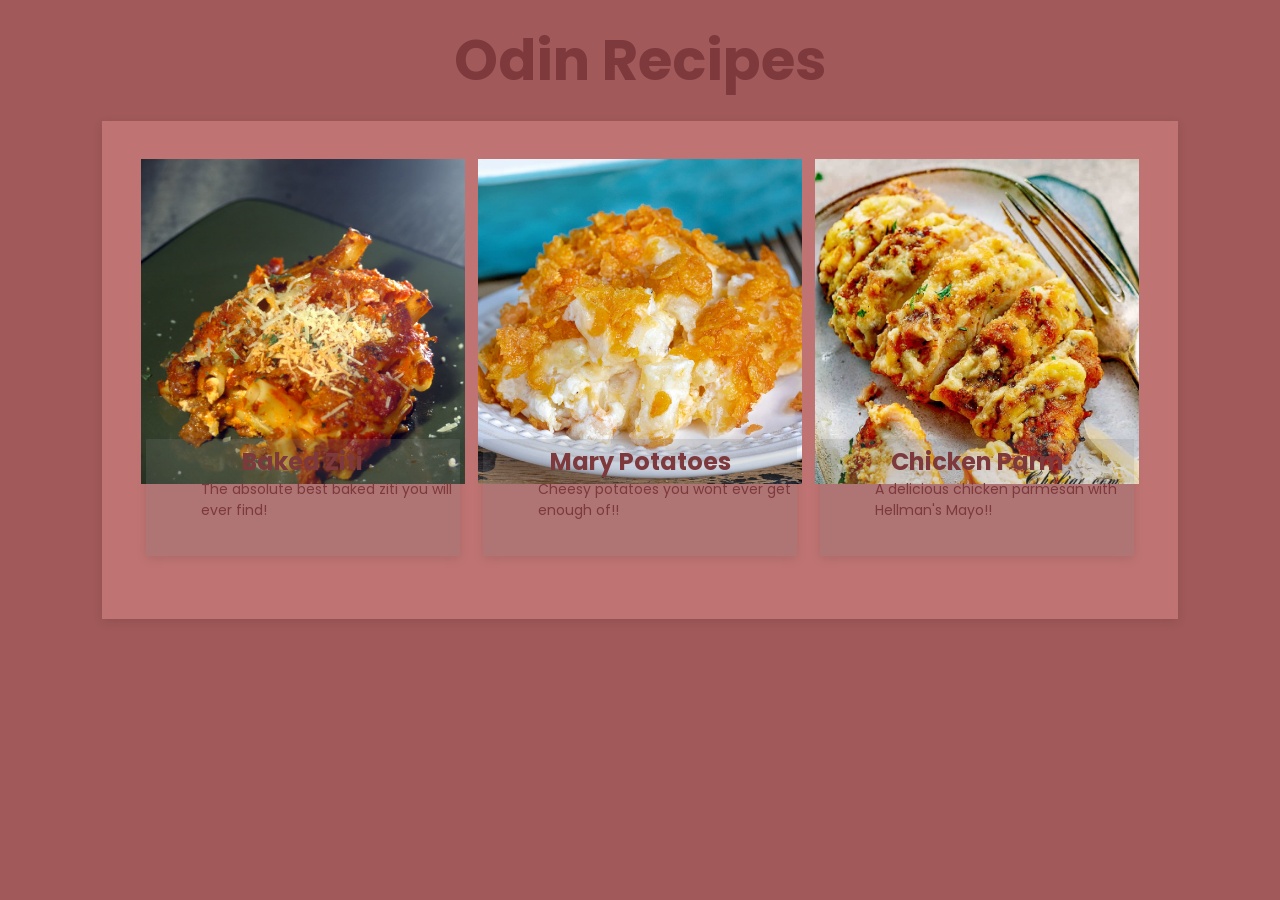
<file: index.html>
<!DOCTYPE html>
<html lang="en">
  <head>
    <meta charset="UTF-8" />
    <meta http-equiv="X-UA-Compatible" content="IE=edge" />
    <meta name="viewport" content="width=device-width, initial-scale=1.0" />
    <link rel="stylesheet" href="style.css" />
    <title>Odin Recipes</title>
  </head>

  <body class="landing">
    <h1 class="landing">Odin Recipes</h1>
    <div class="landing container">
      <div class="landing-grid">
        <div class="card stacked">
          <a href="./recipes/baked-ziti.html">
            <img src="./recipes/img/ziti_square.png" alt="baked ziti" />
          </a>
          <div class="card-content">
            <h2>Baked Ziti</h2>
            <p>The absolute best baked ziti you will ever find!</p>
          </div>
        </div>
        <div class="card stacked">
          <a href="./recipes/mary-potatoes.html">
            <img
              src="./recipes/img/potatoes_square.png"
              alt="cheesy potatoes"
            />
          </a>
          <div class="card-content">
            <h2>Mary Potatoes</h2>
            <p>Cheesy potatoes you wont ever get enough of!!</p>
          </div>
        </div>
        <div class="card stacked">
          <a href="./recipes/parmesan-chicken.html">
            <img
              src="./recipes/img/chicken_square.png"
              alt="chicken parrmesan"
            />
          </a>
          <div class="card-content">
            <h2>Chicken Parm</h2>
            <p>A delicious chicken parmesan with Hellman's Mayo!!</p>
          </div>
        </div>
      </div>
    </div>
  </body>
</html>
</file>
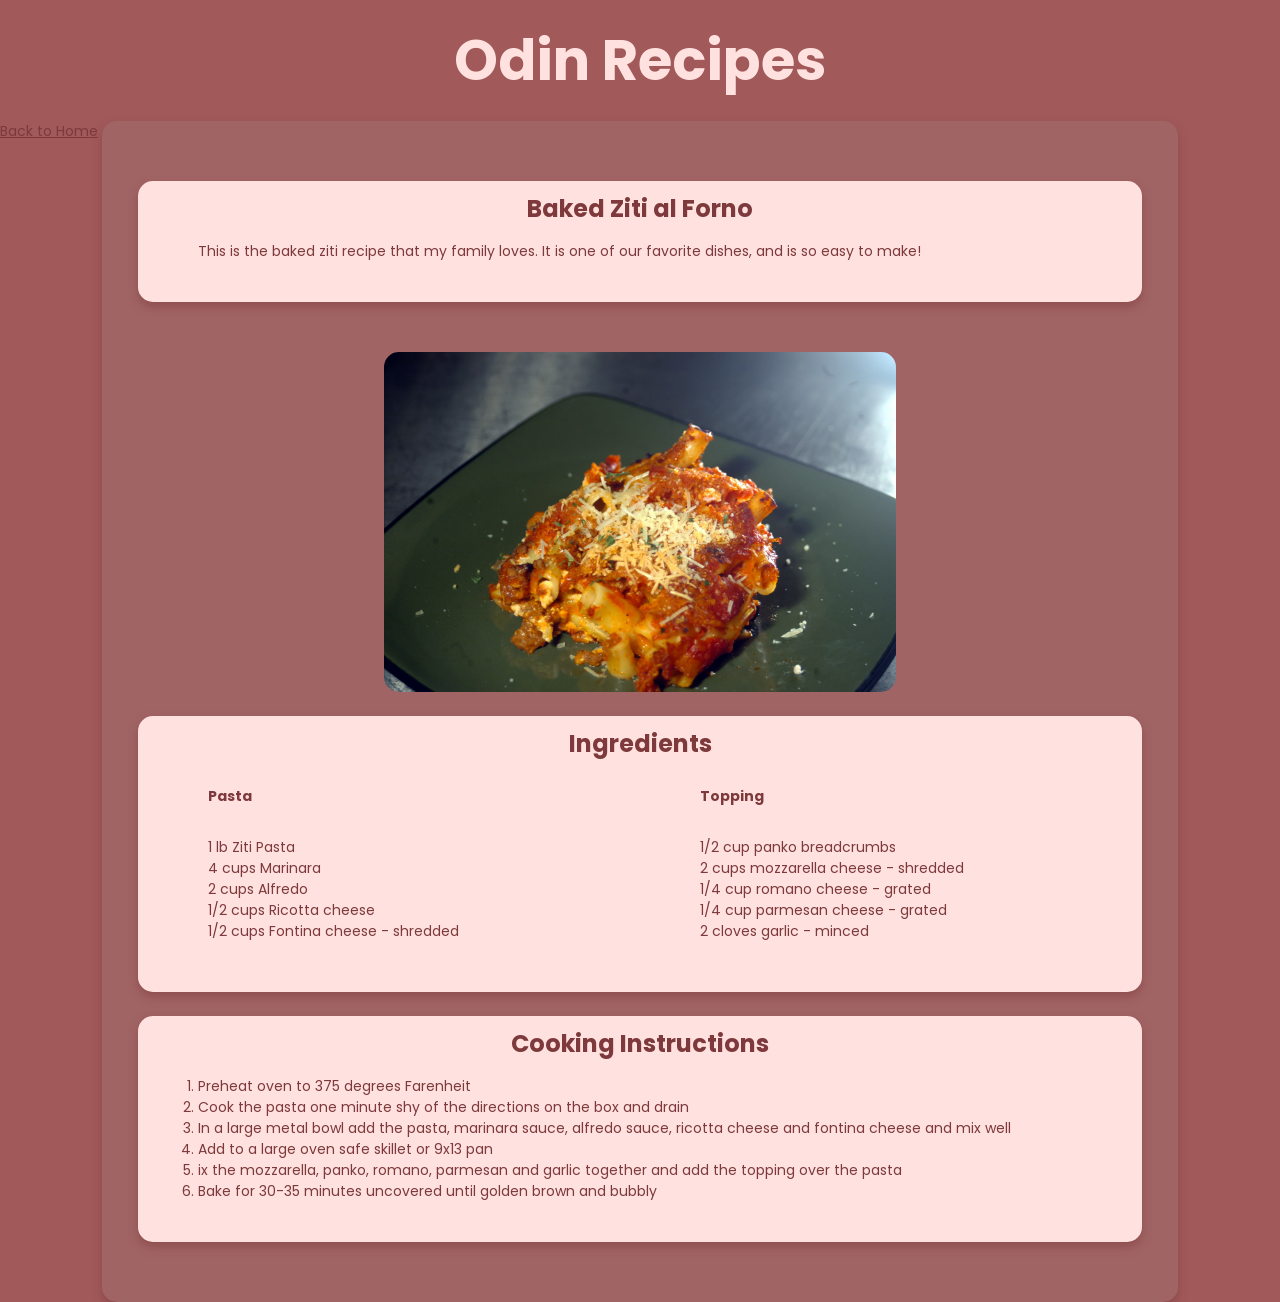
<file: recipes/baked-ziti.html>
<!DOCTYPE html>
<html lang="en">
  <head>
    <meta charset="UTF-8" />
    <meta http-equiv="X-UA-Compatible" content="IE=edge" />
    <meta name="viewport" content="width=device-width, initial-scale=1.0" />
    <title>Odin Recipes - Baked Ziti</title>
    <link rel="stylesheet" href="/style.css" />
  </head>
  <body class="recipe ziti">
    <h1>Odin Recipes</h1>
    <div class="container">
      <div class="recipe-landing">
        <div class="recipe-card__title recipe-content">
          <h2 class="recipe-title">Baked Ziti al Forno</h2>
          <p>
            This is the baked ziti recipe that my family loves. It is one of our
            favorite dishes, and is so easy to make!
          </p>
        </div>
        <img
          class="recipe-img ziti"
          src="img/Ziti.jpg"
          alt="baked ziti picture"
        />
        <div class="recipe-card__ingredients recipe-content">
          <h2>Ingredients</h2>
          <div class="ingredient-grid">
            <div class="ingredient-grid__pasta">
              <h4>Pasta</h4>
              <ul>
                <li>1 lb Ziti Pasta</li>
                <li>4 cups Marinara</li>
                <li>2 cups Alfredo</li>
                <li>1/2 cups Ricotta cheese</li>
                <li>1/2 cups Fontina cheese - shredded</li>
              </ul>
            </div>
            <div class="ingredient-grid__topping">
              <h4>Topping</h4>
              <ul>
                <li>1/2 cup panko breadcrumbs</li>
                <li>2 cups mozzarella cheese - shredded</li>
                <li>1/4 cup romano cheese - grated</li>
                <li>1/4 cup parmesan cheese - grated</li>
                <li>2 cloves garlic - minced</li>
              </ul>
            </div>
          </div>
        </div>
        <div class="recipe-card__instructions recipe-content">
          <h2>Cooking Instructions</h2>
          <ol>
            <li>Preheat oven to 375 degrees Farenheit</li>
            <li>
              Cook the pasta one minute shy of the directions on the box and
              drain
            </li>
            <li>
              In a large metal bowl add the pasta, marinara sauce, alfredo
              sauce, ricotta cheese and fontina cheese and mix well
            </li>
            <li>Add to a large oven safe skillet or 9x13 pan</li>
            <li>
              ix the mozzarella, panko, romano, parmesan and garlic together and
              add the topping over the pasta
            </li>
            <li>
              Bake for 30-35 minutes uncovered until golden brown and bubbly
            </li>
          </ol>
        </div>
      </div>

      <a href="/index.html">Back to Home</a>
    </div>
  </body>
</html>
</file>
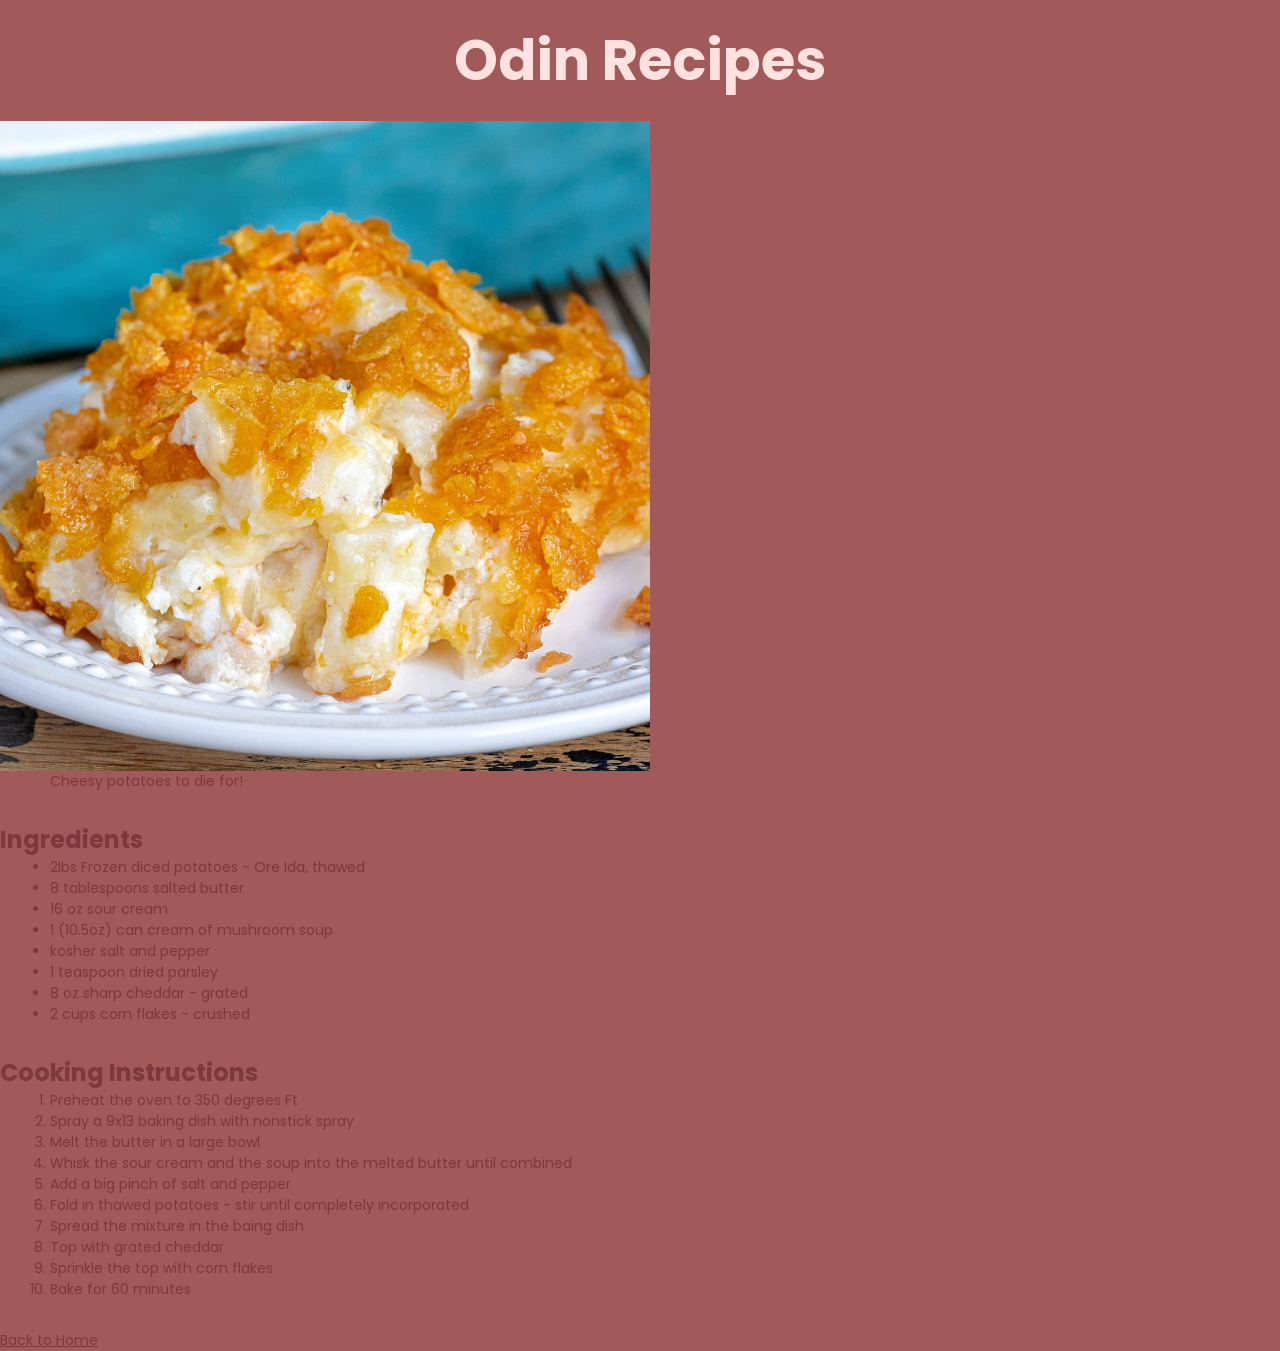
<file: recipes/mary-potatoes.html>
<!DOCTYPE html>
<html lang="en">
  <head>
    <meta charset="UTF-8" />
    <meta http-equiv="X-UA-Compatible" content="IE=edge" />
    <meta name="viewport" content="width=device-width, initial-scale=1.0" />
    <title>Odin Recipes - Mary Potatoes</title>
    <link rel="stylesheet" href="/style.css" />
  </head>
  <body class="recipe potatoes">
    <h1>Odin Recipes</h1>
    <img
      src="img/potatoes.jpg"
      alt="cheesy potatoes picture"
      height="650"
      width="650"
    />
    <p>Cheesy potatoes to die for!</p>
    <h2>Ingredients</h2>
    <ul>
      <li>2lbs Frozen diced potatoes - Ore Ida, thawed</li>
      <li>8 tablespoons salted butter</li>
      <li>16 oz sour cream</li>
      <li>1 (10.5oz) can cream of mushroom soup</li>
      <li>kosher salt and pepper</li>
      <li>1 teaspoon dried parsley</li>
      <li>8 oz sharp cheddar - grated</li>
      <li>2 cups corn flakes - crushed</li>
    </ul>
    <h2>Cooking Instructions</h2>
    <ol>
      <li>Preheat the oven to 350 degrees Ft</li>
      <li>Spray a 9x13 baking dish with nonstick spray</li>
      <li>Melt the butter in a large bowl</li>
      <li>
        Whisk the sour cream and the soup into the melted butter until combined
      </li>
      <li>Add a big pinch of salt and pepper</li>
      <li>Fold in thawed potatoes - stir until completely incorporated</li>
      <li>Spread the mixture in the baing dish</li>
      <li>Top with grated cheddar</li>
      <li>Sprinkle the top with corn flakes</li>
      <li>Bake for 60 minutes</li>
    </ol>
    <a href="/index.html">Back to Home</a>
  </body>
</html>
</file>
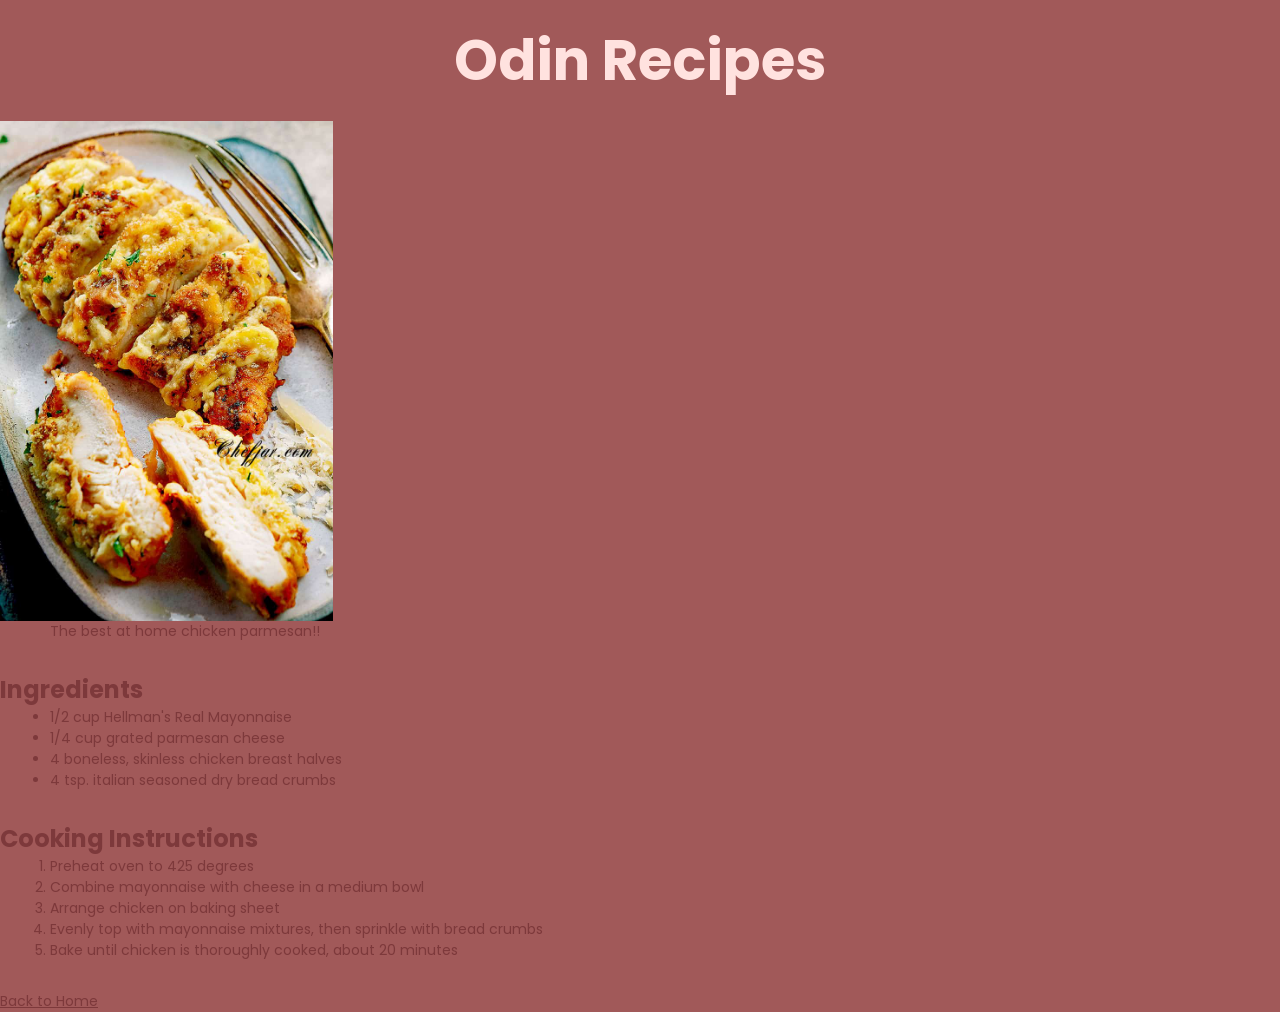
<file: recipes/parmesan-chicken.html>
<!DOCTYPE html>
<html lang="en">
  <head>
    <meta charset="UTF-8" />
    <meta http-equiv="X-UA-Compatible" content="IE=edge" />
    <meta name="viewport" content="width=device-width, initial-scale=1.0" />
    <title>Odin Recipes - Hellman's Chicken</title>
    <link rel="stylesheet" href="/style.css" />
  </head>
  <body class="recipe chicken">
    <h1>Odin Recipes</h1>
    <img
      src="img/chicken.jpg"
      alt="cheesy potatoes picture"
      height="500"
      width="auto"
    />
    <p>The best at home chicken parmesan!!</p>
    <h2>Ingredients</h2>
    <ul>
      <li>1/2 cup Hellman's Real Mayonnaise</li>
      <li>1/4 cup grated parmesan cheese</li>
      <li>4 boneless, skinless chicken breast halves</li>
      <li>4 tsp. italian seasoned dry bread crumbs</li>
    </ul>
    <h2>Cooking Instructions</h2>
    <ol>
      <li>Preheat oven to 425 degrees</li>
      <li>Combine mayonnaise with cheese in a medium bowl</li>
      <li>Arrange chicken on baking sheet</li>
      <li>
        Evenly top with mayonnaise mixtures, then sprinkle with bread crumbs
      </li>
      <li>Bake until chicken is thoroughly cooked, about 20 minutes</li>
    </ol>
    <a href="/index.html">Back to Home</a>
  </body>
</html>
</file>
<file: style.css>
@import url("https://fonts.googleapis.com/css2?family=Poppins:wght@400;500;600;700&display=swap");

* {
  box-sizing: border-box;
  margin: 0;
  padding: 0;
  font-family: "Poppins", sans-serif;
  color: #7d393b;
}
html {
  font-size: 62.5%;
}
body {
  background: #a15959;
  font-size: 1.4rem;
}
h1 {
  font-weight: 700;
  font-size: 5.6rem;
  margin: 2vh 2vh;
  text-align: center;
}
h2 {
  font-size: 2.4rem;
}
img,
picture {
  max-width: 200%;
  display: block;
}
.container {
  width: 100vw;
  display: grid;
  margin-inline: auto;
  grid-template-columns: 8vw 1fr 8vw;
}
.stacked {
  display: grid;
}
.stacked > * {
  grid-column: 1/2;
  grid-row: 1/2;
}
.landing-grid {
  background-color: #bf7473;
  grid-column: 2/3;
  display: grid;
  grid-template-columns: repeat(auto-fit, minmax(15rem, 1fr));
  gap: 1vw;
  margin: auto;
  padding: 3vw;
  box-shadow: 0 0.25rem 1rem rgb(0 0 0 / 0.1);
}
.card {
  /* background-color: rgb(230, 212, 212); */
  aspect-ratio: 1/1.3;
}
.card-content {
  background: rgba(119, 119, 119, 0.219);
  align-self: end;
  margin: 0.5rem 0.5rem 2.5rem;
  padding: 0.5rem;
  box-shadow: 0 0.25rem 1rem rgb(0 0 0 / 0.1);
  text-align: center;
  color: white;
}
.card img {
  width: 100%;
  aspect-ratio: 1/1;
}

@media (max-width: 920px) {
  .card-content {
    line-height: 1;
  }
  .card-content p {
    display: none;
  }
}

/*Recipe layout*/

.recipe-landing {
  grid-column: 2/3;
  grid-row: 1/2;
  margin: 0 auto;
  padding: 3.6rem;
  width: 100%;
  background-color: rgb(161, 100, 100);
  border-radius: 1.5rem;
  box-shadow: 0 0.5rem 1rem rgba(126, 57, 59, 0.5);
}
.recipe h1 {
  color: rgb(255, 226, 223);
}
.recipe-content h2 {
  margin-bottom: 1.5rem;
}
.recipe-content h4,
p,
ol,
ul {
  margin-bottom: 3rem;
  margin-left: 5rem;
  text-align: start;
}
.recipe-content ul,
ol {
  text-align: start;
  margin-left: 5rem;
}

.recipe-img {
  min-width: 250px;
  max-width: 40vw;
  height: auto;
  margin: 0 auto 2.4rem auto;
  border-radius: 1.5rem;
}
.recipe-card__title {
  margin: 2.4rem auto 5rem auto;
  padding: 1rem;
  text-align: center;
  border-radius: 1.5rem;
  box-shadow: 0 0.5rem 1rem rgba(125, 57, 59, 0.5);
  background-color: rgb(255, 226, 223);
}
.recipe-card__ingredients {
  margin: 0 auto 2.4rem auto;
  padding: 1rem;
  text-align: center;
  border-radius: 1.5rem;
  box-shadow: 0 0.5rem 1rem rgba(125, 57, 59, 0.5);
  background-color: rgb(255, 226, 223);
}
.ingredient-grid {
  display: grid;
  grid-template-columns: repeat(auto-fit, minmax(285px, 1fr));
}
.ingredient-grid ul {
  list-style: none;
}
.ingredient-grid__pasta {
  margin: 1rem;
}
.ingredient-grid__topping {
  margin: 1rem;
}
.recipe-card__instructions {
  margin: 0 auto 2.4rem auto;
  padding: 1rem;
  text-align: center;
  border-radius: 1.5rem;
  box-shadow: 0 0.5rem 1rem rgba(125, 57, 59, 0.5);
  background-color: rgb(255, 226, 223);
}
</file>
